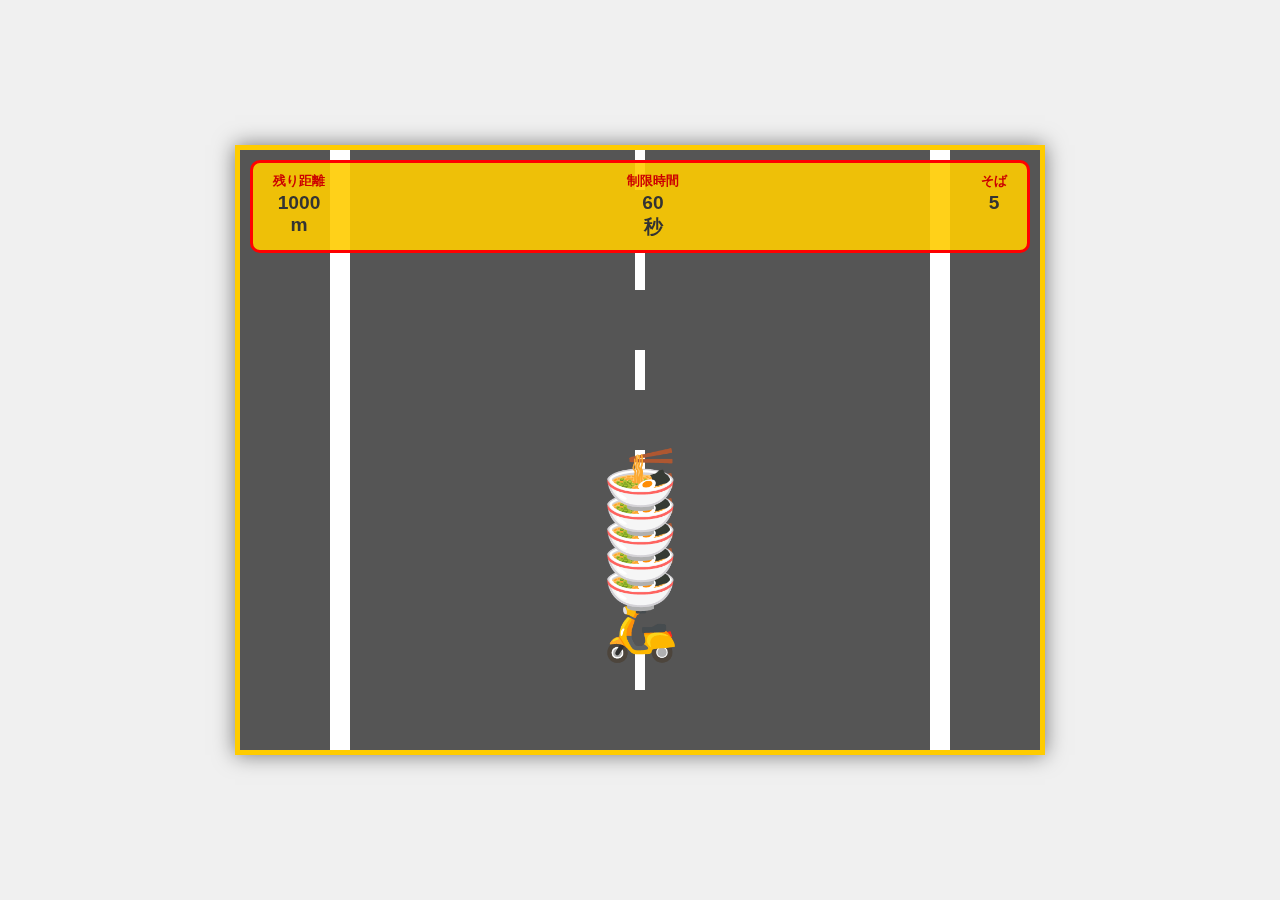
<file: index.html>
<!DOCTYPE html>
<html lang="ja">
<head>
    <meta charset="UTF-8">
    <meta name="viewport" content="width=device-width, initial-scale=1.0">
    <title>デリソバ・リバイバル</title>
    <link rel="stylesheet" href="style.css">
</head>
<body>
    <div id="game-container">
        <div id="hud">
            <div class="hud-item">
                <span class="label">残り距離</span>
                <span id="distance">1000</span> m
            </div>
            <div class="hud-item">
                <span class="label">制限時間</span>
                <span id="time">60</span> 秒
            </div>
            <div class="hud-item">
                <span class="label">そば</span>
                <span id="soba-count">5</span>
            </div>
        </div>
        <canvas id="game-canvas" width="800" height="600"></canvas>
        <div id="message-overlay" class="hidden">
            <h1 id="message-title">START</h1>
            <p id="message-subtitle">Press Space to Start</p>
        </div>
    </div>
    <script src="game.js"></script>
</body>
</html>
</file>
<file: style.css>
body {
    margin: 0;
    padding: 0;
    background-color: #f0f0f0;
    display: flex;
    justify-content: center;
    align-items: center;
    height: 100vh;
    font-family: 'Arial', sans-serif;
    color: #333;
}

#game-container {
    position: relative;
    border: 5px solid #ffcc00; /* Pop Yellow */
    box-shadow: 0 0 20px rgba(0,0,0,0.5);
    background-color: #333;
}

canvas {
    display: block;
    background-color: #555; /* Road color default */
}

#hud {
    position: absolute;
    top: 10px;
    left: 10px;
    right: 10px;
    display: flex;
    justify-content: space-between;
    padding: 10px 20px;
    background-color: rgba(255, 204, 0, 0.9); /* Yellow background for HUD */
    border: 3px solid #ff0000; /* Red border */
    border-radius: 10px;
    font-weight: bold;
    font-size: 1.2rem;
    z-index: 10;
}

.hud-item {
    display: flex;
    flex-direction: column;
    align-items: center;
}

.label {
    font-size: 0.8rem;
    color: #cc0000; /* Red text */
    margin-bottom: 2px;
}

#message-overlay {
    position: absolute;
    top: 0;
    left: 0;
    width: 100%;
    height: 100%;
    background-color: rgba(0, 0, 0, 0.7);
    display: flex;
    flex-direction: column;
    justify-content: center;
    align-items: center;
    color: #fff;
    z-index: 20;
}

#message-overlay.hidden {
    display: none;
}

#message-title {
    font-size: 4rem;
    color: #ffcc00;
    text-shadow: 2px 2px #ff0000;
    margin: 0;
}

#message-subtitle {
    font-size: 1.5rem;
    margin-top: 10px;
}
</file>
